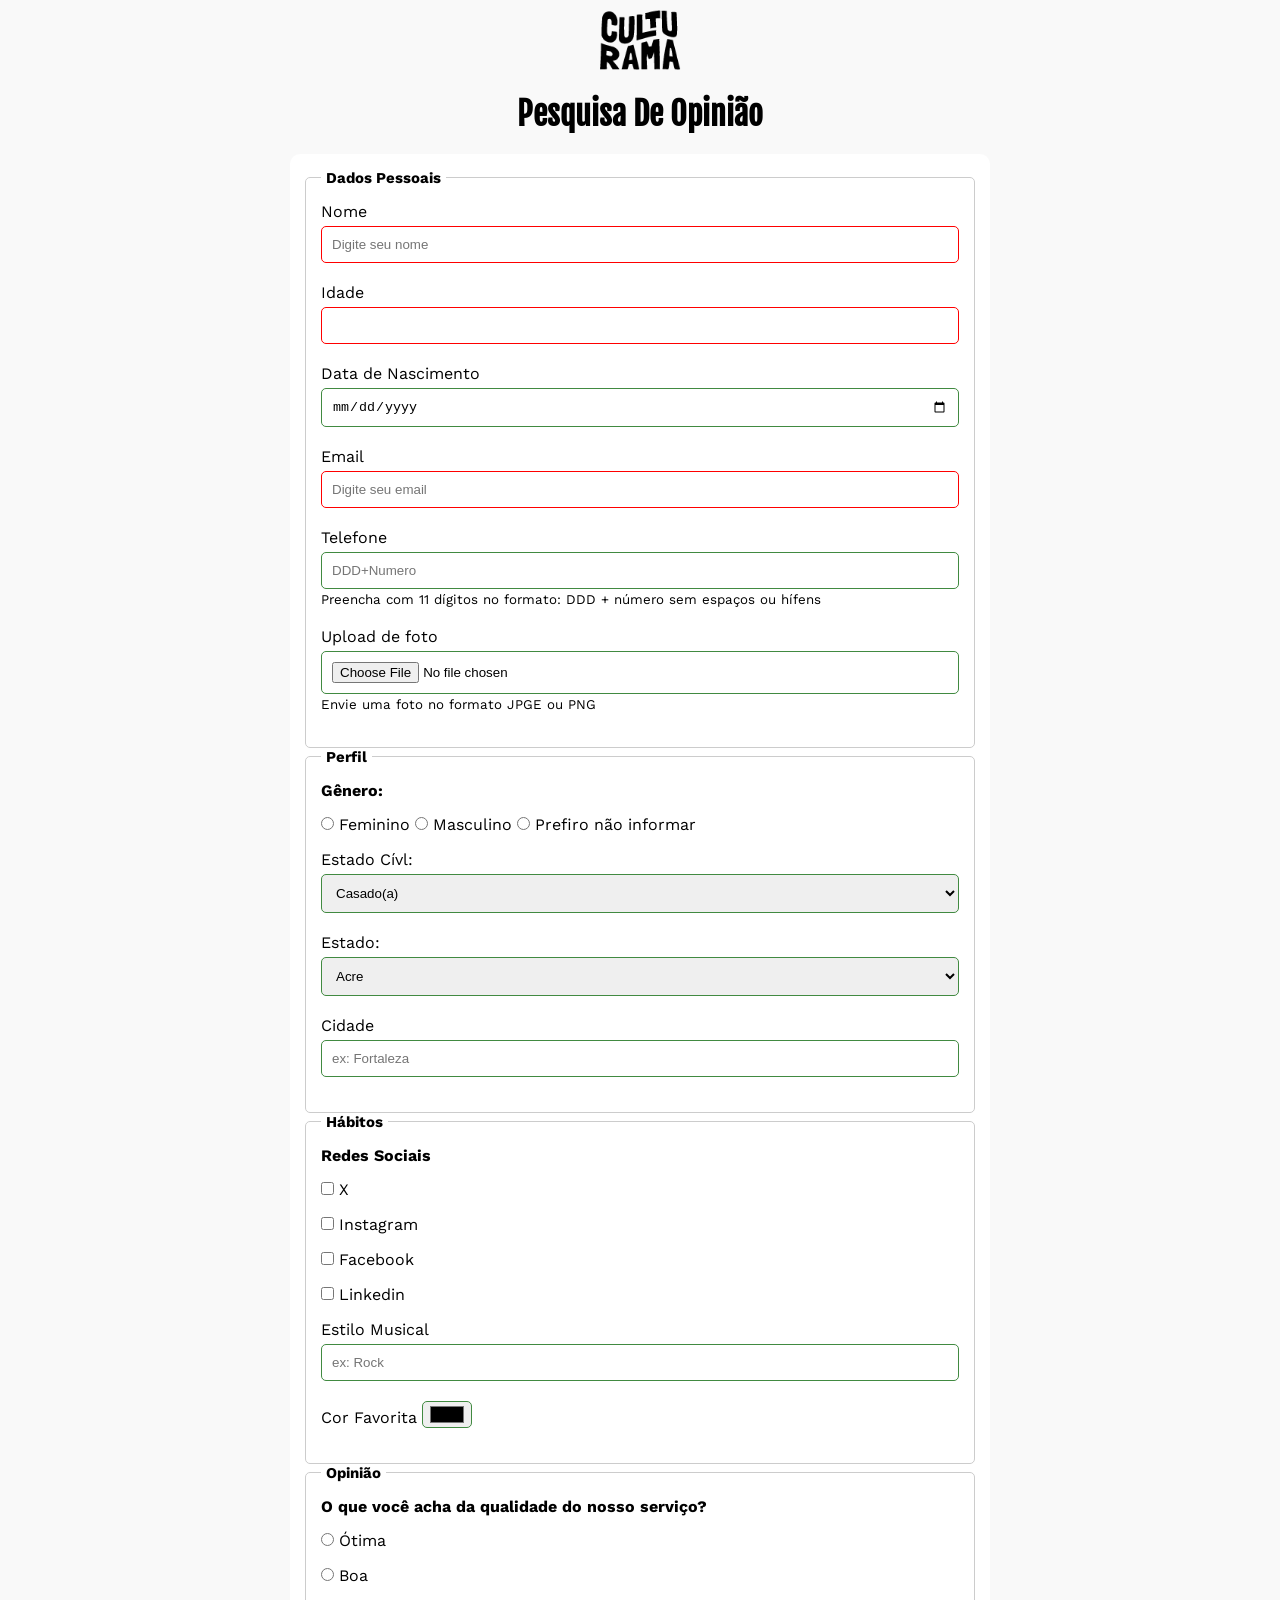
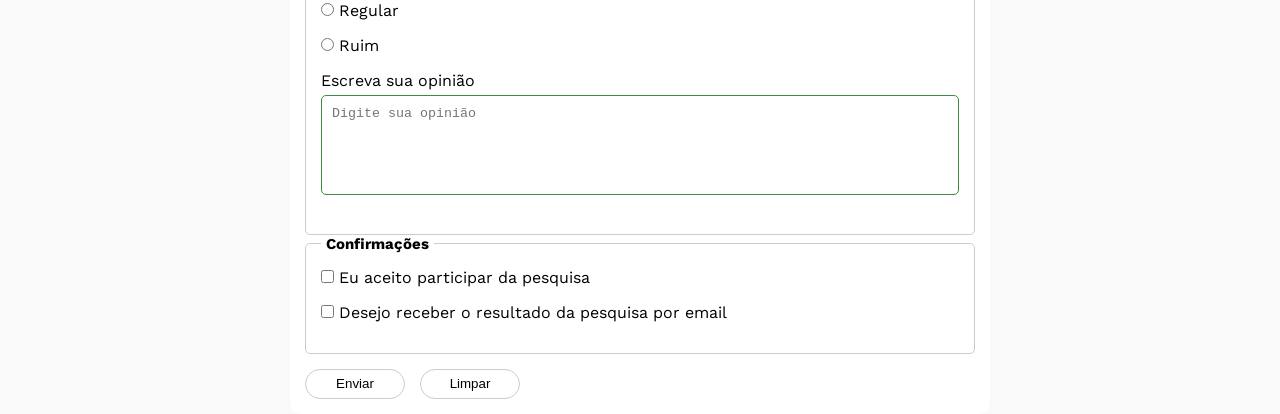
<file: index.html>
<!doctype html>
<html lang="pt-br">
  <head>
    <meta charset="UTF-8" />
    <meta name="viewport" content="width=device-width, initial-scale=1.0" />
    <link
      rel="shortcut icon"
      href="./culturama-favico.png"
      type="image/x-icon"
    />
    <link rel="stylesheet" href="./css/style.css" />
    <title>Pesquisa Culturama</title>
  </head>
  <body>
    <header>
      <img src="./img/logo.png" alt="logo culturama" class="logo" />
      <h1 class="texto-header">Pesquisa De Opinião</h1>
    </header>
    <main>
      <section>
        <form action="./sucesso.html" method="get">
          <fieldset>
            <!-- DADOS PESSOAIS -->
            <legend>Dados Pessoais</legend>
            <label for="name">Nome</label>
            <input
              type="text"
              name="userName"
              id="name"
              placeholder="Digite seu nome"
              required
            />
            <br />
            <label for="age">Idade</label>
            <input
              type="number"
              name="userAge"
              id="age"
              min="12"
              max="100"
              required
            />
            <br />
            <label for="birthdate">Data de Nascimento</label>
            <input type="date" name="birthdate" id="birthdate" />
            <br />
            <label for="email">Email</label>
            <input
              type="email"
              name="email"
              id="email"
              placeholder="Digite seu email"
              required
            />
            <br />
            <label for="telphone">Telefone</label>
            <input
              type="tel"
              name="userPhoneNumber"
              id="telphone"
              pattern="[0-9]{11}"
              placeholder="DDD+Numero"
              area-describedby="phoneHelp"
            />
            <small id="phoneHelp">Preencha com 11 dígitos no formato: DDD + número sem espaços ou hífens</small>
            <br />
            <label for="image">Upload de foto</label>
            <input type="file" accept="image/*" name="userImage" id="image"
            area-describedby="describePhoto"
             />
            <small id="describePhoto">Envie uma foto no formato JPGE ou PNG</small>
          </fieldset>

          <fieldset>
            <!-- PERFIL -->
            <legend>Perfil</legend>

            <p class="introducao">Gênero:</p>
            <input
              type="radio"
              name="userGender"
              value="Feminino"
              id="feminino"
            />
            <label for="feminino">Feminino</label>

            <input
              type="radio"
              name="userGender"
              value="Masculino"
              id="masculino"
            />
            <label for="masculino">Masculino</label>

            <input
              type="radio"
              name="userGender"
              value="nInformado"
              id="nInformado"
            />
            <label for="nInformado">Prefiro não informar</label>

            <br />

            <!-- ESTADO CIVIL -->
            <label for="maritalStatus">Estado Cívl:</label>

            <select name="userMaritalStatus" id="maritalStatus">
              <option value="casado">Casado(a)</option>
              <option value="solteiro">Solteiro(a)</option>
              <option value="viuvo">Viuvo(a)</option>
              <option value="divorciado">Divorciado(a)</option>
              <option value="uniaoEstavel">União Estável</option>
            </select>

            <label for="state">Estado:</label>
            <select name="Userstate" id="state" required>
              <option value="acre">Acre</option>
              <option value="alagoas">Alagoas</option>
              <option value="amapa">Amapá</option>
              <option value="amazonas">Amazonas</option>
              <option value="bahia">Bahia</option>
              <option value="ceara">Ceará</option>
              <option value="distritoFederal">Distrito Federal</option>
              <option value="espiritoSanto">Espirito Santo</option>
              <option value="goias">Goiás</option>
              <option value="maranhao">Maranhão</option>
              <option value="matoGrossoDoSul">Mato Grosso do Sul</option>
              <option value="matoGrosso">Mato Grosso</option>
              <option value="minasGerais">Minas Gerais</option>
              <option value="para">Pará</option>
              <option value="paraiba">Paraíba</option>
              <option value="parana">Paraná</option>
              <option value="pernambuco">Pernambuco</option>
              <option value="piaui">Piauí</option>
              <option value="rioDeJaneiro">Rio de Janeiro</option>
              <option value="rioGrandedoNorte">Rio Grande do Norte</option>
              <option value="rioGrandedoSul">Rio Grande do Sul</option>
              <option value="rondonia">Rondônia</option>
              <option value="roraima">Roraima</option>
              <option value="santaCatarina">Santa Catarina</option>
              <option value="saoPaulo">São Paulo</option>
              <option value="sergipe">Sergipe</option>
              <option value="tocantins">Tocantins</option>
            </select>

            <br />

            <label for="city">Cidade</label>
            <input
              type="text"
              name="Usercity"
              id="city"
              placeholder="ex: Fortaleza"
            />
          </fieldset>

          <!-- HÁBITOS -->
          <fieldset>
            <legend>Hábitos</legend>
            <p class="introducao">Redes Sociais</p>
            <input type="checkbox" id="X" name="social" value="X" />
            <label for="X">X</label>
            <br />
            <input
              type="checkbox"
              name="social"
              id="Instagram"
              value="Instagram"
            />
            <label for="Instagram">Instagram</label>
            <br />
            <input
              type="checkbox"
              name="social"
              id="Facebook"
              value="Facebook"
            />
            <label for="Facebook">Facebook</label>
            <br />
            <input
              type="checkbox"
              name="social"
              id="Linkedin"
              value="Linkedin"
            />
            <label for="Linkedin">Linkedin</label>

            <br />

            <label for="musicStyle">Estilo Musical</label>
            <input
              type="text"
              name="UserMusicStyle"
              id="musicStyle"
              placeholder="ex: Rock"
              list="stylesType"
            />
            <datalist id="stylesType">
              <option value="Rock"></option>
              <option value="Pop"></option>
              <option value="Sertanejo"></option>
              <option value="Funk"></option>
              <option value="Pagode"></option>
              <option value="Forró"></option>
              <option value="Axé"></option>
            </datalist>
            <br />
            <label for="favoriteColor">Cor Favorita</label>
            <input type="color" name="userColor" id="favoriteColor" />
          </fieldset>

          <fieldset>
            <legend>Opinião</legend>

            <p class="introducao">O que você acha da qualidade do nosso serviço?</p>

            <input
              type="radio"
              name="userSatisfaction"
              id="otima"
              value="otima"
            />
            <label for="otima">Ótima</label>
            <br />

            <input type="radio" name="userSatisfaction" id="boa" value="boa" />
            <label for="boa">Boa</label>
            <br />

            <input
              type="radio"
              name="userSatisfaction"
              id="regular"
              value="regular"
            />
            <label for="regular">Regular</label>
            <br />

            <input
              type="radio"
              name="userSatisfaction"
              id="ruim"
              value="ruim"
            />
            <label for="ruim">Ruim</label>

            <br />
            <label for="commentSatisfaction">Escreva sua opinião</label>
            <textarea
              name="userSatisfaction"
              id="commentSatisfaction"
              cols="30"
              rows="3"
              placeholder="Digite sua opinião"
              style="resize: none"
            ></textarea>
          </fieldset>
          <fieldset>
            <legend>Confirmações</legend>

            <input
              type="checkbox"
              name="userConsent"
              id="consentLgpd"
              required
            />
            <label for="consentLgpd">Eu aceito participar da pesquisa</label>
            <br />
            <input type="checkbox" name="userResults" id="getResults" />
            <label for="getResults"
              >Desejo receber o resultado da pesquisa por email</label
            >
          </fieldset>
          <button type="submit" aria-label="Enviar dados do formulário">Enviar</button>
          <button type="reset" aria-label="Limpar dados do formulário">Limpar</button>
        </form>
      </section>
    </main>
  </body>
</html>
</file>
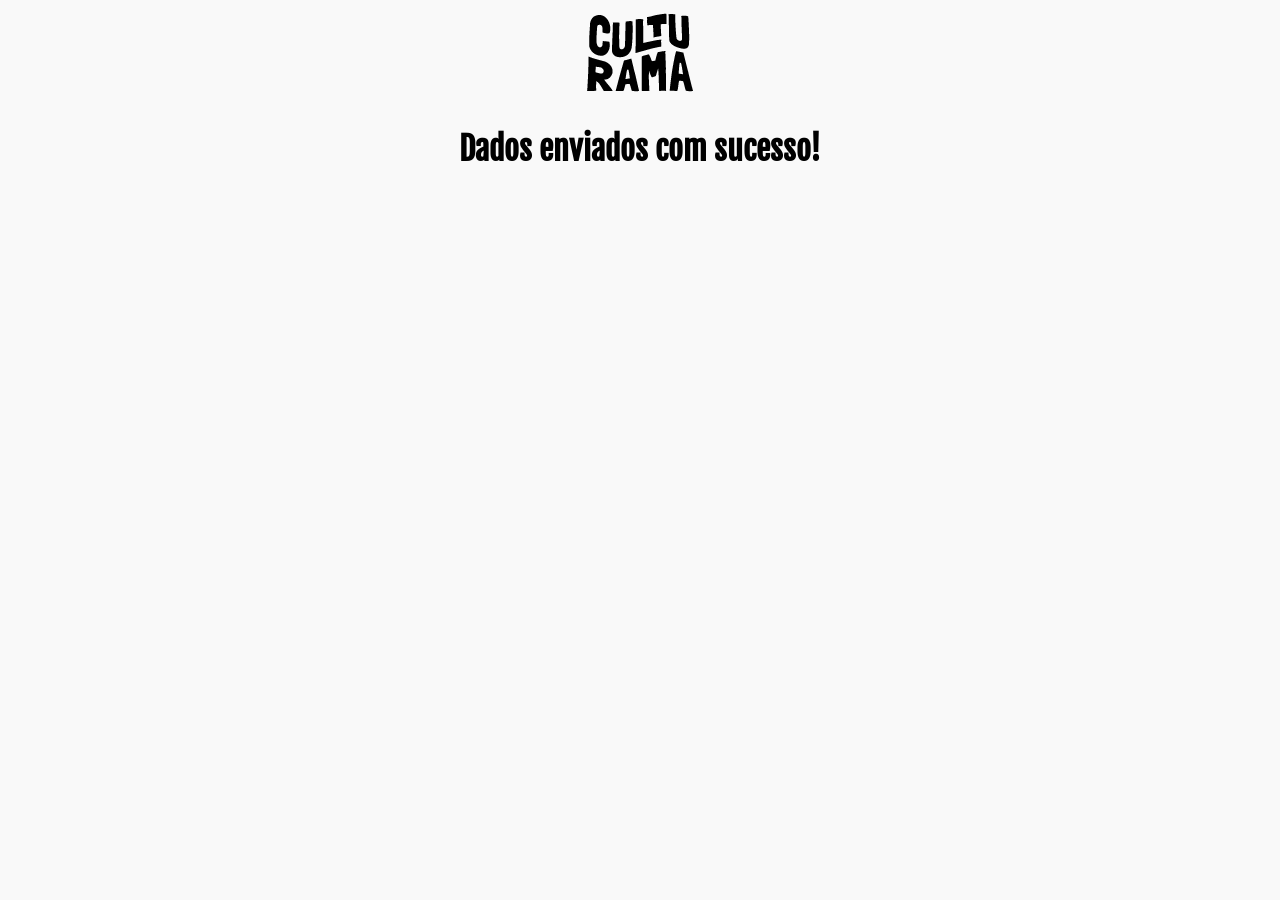
<file: sucesso.html>
<!DOCTYPE html>
<html lang="pt-br">
<head>
    <meta charset="UTF-8">
    <meta name="viewport" content="width=device-width, initial-scale=1.0">
    <link rel="stylesheet" href="./css/style.css">
    <link rel="shortcut icon" href="./culturama-favico.png" type="image/x-icon">
    <title>Pesquisa Culturama</title>
</head>
<body>
    <header>
        <img src="./img/logo.png" alt="logo">
    </header>
    <main>
        <h1 class="dados-enviados">Dados enviados com sucesso!</h1>
    </main>
</body>
</html>
</file>
<file: css/style.css>
/*
Fontes
*/
@import url('https://fonts.googleapis.com/css2?family=Fjalla+One&display=swap');

@import url('https://fonts.googleapis.com/css2?family=Work+Sans:ital,wght@0,100..900;1,100..900&display=swap');

/*
Reset CSS
*/

*{
    margin: 0;
    padding: 0;
    box-sizing: border-box;
}

body{
    background-color: #f9f9f9;
    font-family: 'Work Sans', sans-serif;
}


main, header{
    width: 100%;
    max-width: 700px;
    margin: 0 auto;
}

header{
    text-align: center;
    margin-bottom: 20px;
}

.logo{
    width: 100px;
}

.texto-header{
    font-family: 'Fjalla One', sans-serif;
    margin-top: 10px;
}

form{
    background-color: #ffffff;
    padding: 15px;
    border-radius: 10px;
}

fieldset{
    padding: 15px;
    border: 1px solid #cccccc;
    border-radius: 5px;
}

legend{
    font-weight: bold;
    font-size: 15px;
    padding: 0 5px;
}

input, select, textarea{
    width: 100%;
    padding: 10px;
    margin-bottom: 20px;
    border: 1px solid #cccccc;
    border-radius: 5px;
}

textarea{
    min-height: 100px;
}

input[type="radio"], 
input[type="checkbox"]{
    width: auto;
}

input[type="color"]{
    width: 50px;
    padding: 0 5px;
}

input:invalid, select:invalid, textarea:invalid{
    border-color: red;
}

input:valid, select:valid, textarea:valid{
    border-color: rgb(65, 138, 65);
}

label{
    display: inline-block;
    margin-bottom: 5px;
}

.introducao{
    margin-bottom: 15px;
    font-weight: bold;
}

button{
    width: 100px;
    height: 30px;
    margin-right: 10px;
    background-color: #ffffff;
    border: 1px solid #cccccc;
    border-radius: 15px;
    margin-top: 15px;
    cursor: pointer;
}

button[type="submit"]:hover{
    background-color: #4CAF50;
    color: white;
    transition: 1.5ms;
}

button[type="reset"]:hover{
    background-color: rgb(229, 153, 13);
    color: white;
    transition: 1.5ms;
}

input[type="checkbox"],
input[type="radio"]{
    cursor: pointer;
}

input[type="tel"], input[type="file"]{
    margin-bottom: 0;
}

small{
    display: inline-block;
    margin-bottom: 20px;
}

.dados-enviados{
    font-family: 'Fjalla One', sans-serif;
    text-align: center;
}
</file>
